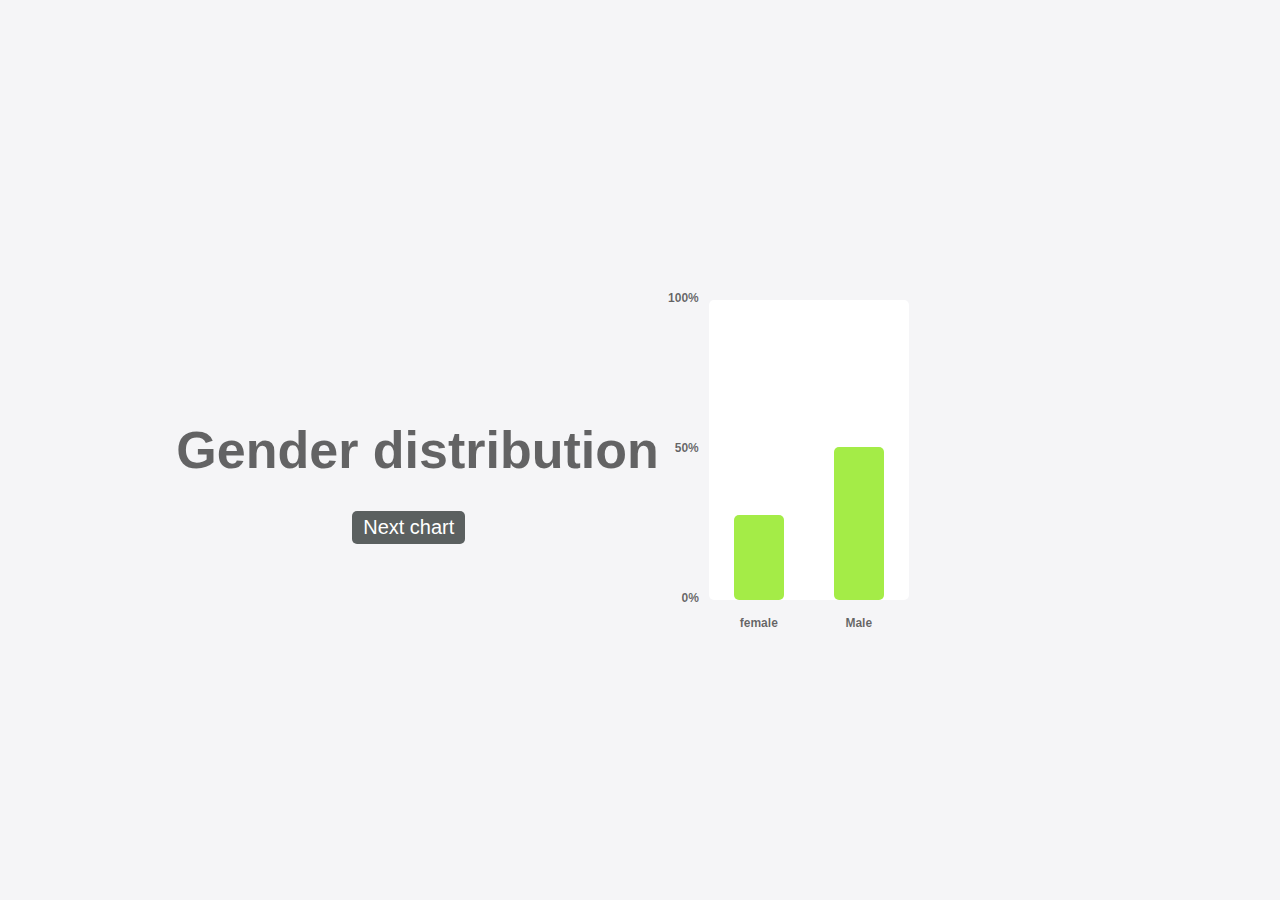
<file: index.html>
<!DOCTYPE html>
<html lang="en" dir="ltr">
  <head>
    <meta charset="utf-8">
    <title>Bar Chart</title>
    <link rel="stylesheet" href="chart1.css">
    <script src="https://cdnjs.cloudflare.com/ajax/libs/jquery/3.4.1/jquery.min.js" charset="utf-8"></script>
  </head>
  
  <body>
    <div class=pad>
      <button class="button"><a href="chart2.html" class="button">Next chart</a></button>
    </div>
<h1 class="title">Gender distribution</h1>
    <div class="chart">
      <ul class="numbers">
        <li><span>100%</span></li>
        <li><span>50%</span></li>
        <li><span>0%</span></li>
      </ul>
      <ul class="bars">
        <li><div class="bar" data-percentage="35.6"></div><span>female</span></li>
        <li><div class="bar" data-percentage="64.4"></div><span>Male</span></li>
      </ul>
    </div>

    <script type="text/javascript">
    $(function(){
      $('.bars li .bar').each(function(key, bar){
        var percentage = $(this).data('percentage');
        $(this).animate({
          'height' : percentage + '%'
        },1000);
      });
    });
    </script>

  </body>
</html>
</file>
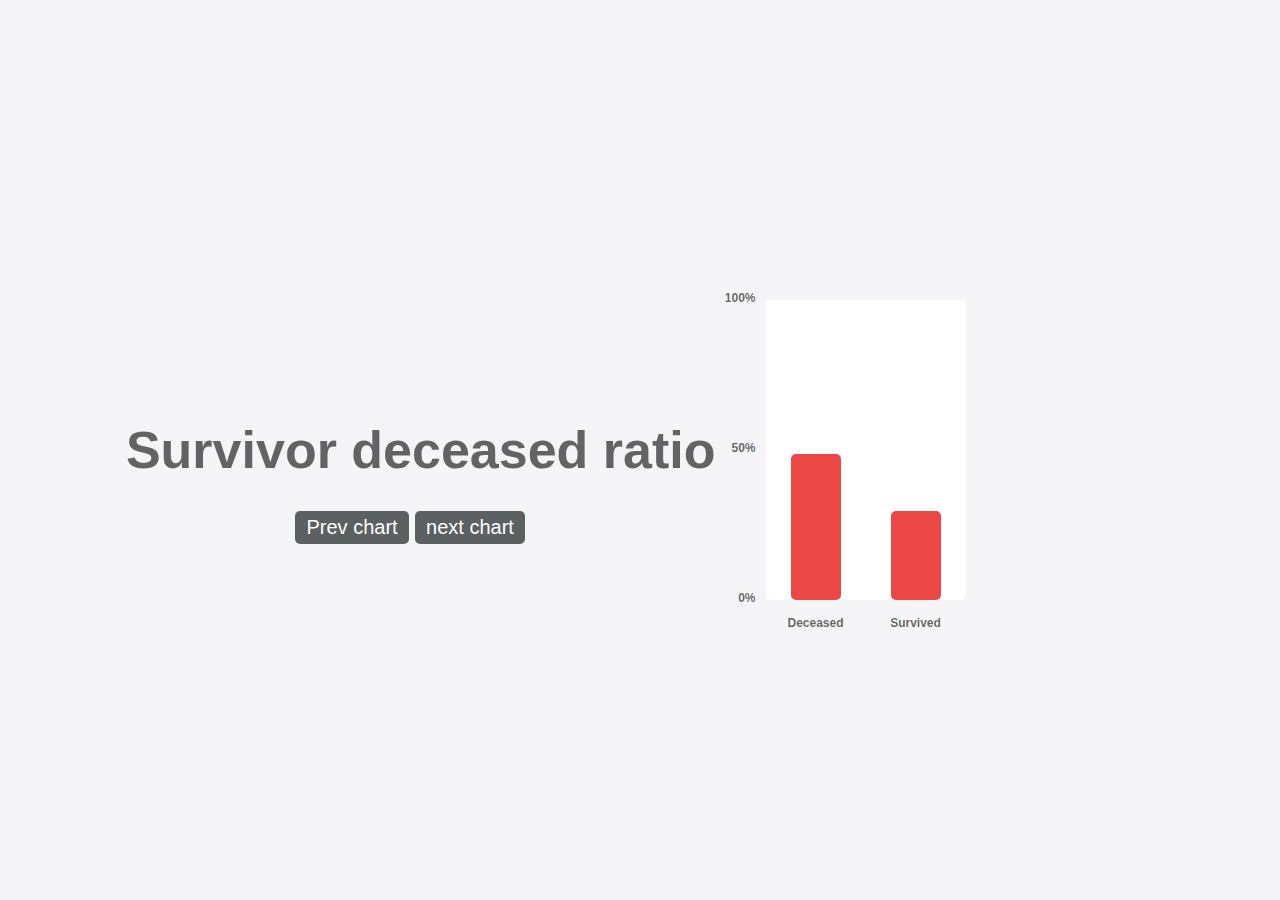
<file: chart2.html>
<!DOCTYPE html>
<html lang="en" dir="ltr">
  <head>
    <meta charset="utf-8">
    <title>Bar Chart</title>
    <link rel="stylesheet" href="chart2.css">
    <script src="https://cdnjs.cloudflare.com/ajax/libs/jquery/3.4.1/jquery.min.js" charset="utf-8"></script>
  </head>
  <body>
    <div class=pad>
      <button class="button"><a href="index.html" class="button">Prev chart</a></button>
      <button class="button"><a href="chart3.html" class="button">next chart</a></button>
    </div>
<h1 class="title">Survivor deceased ratio </h1>
    <div class="chart">
      <ul class="numbers">
        <li><span>100%</span></li>
        <li><span>50%</span></li>
        <li><span>0%</span></li>
      </ul>
      <ul class="bars">
        <li><div class="bar" data-percentage="61.8"></div><span>Deceased</span></li>
        <li><div class="bar" data-percentage="38.2"></div><span>Survived</span></li>
      </ul>
    </div>

    <script type="text/javascript">
    $(function(){
      $('.bars li .bar').each(function(key, bar){
        var percentage = $(this).data('percentage');
        $(this).animate({
          'height' : percentage + '%'
        },1000);
      });
    });
    </script>

  </body>
</html>
</file>
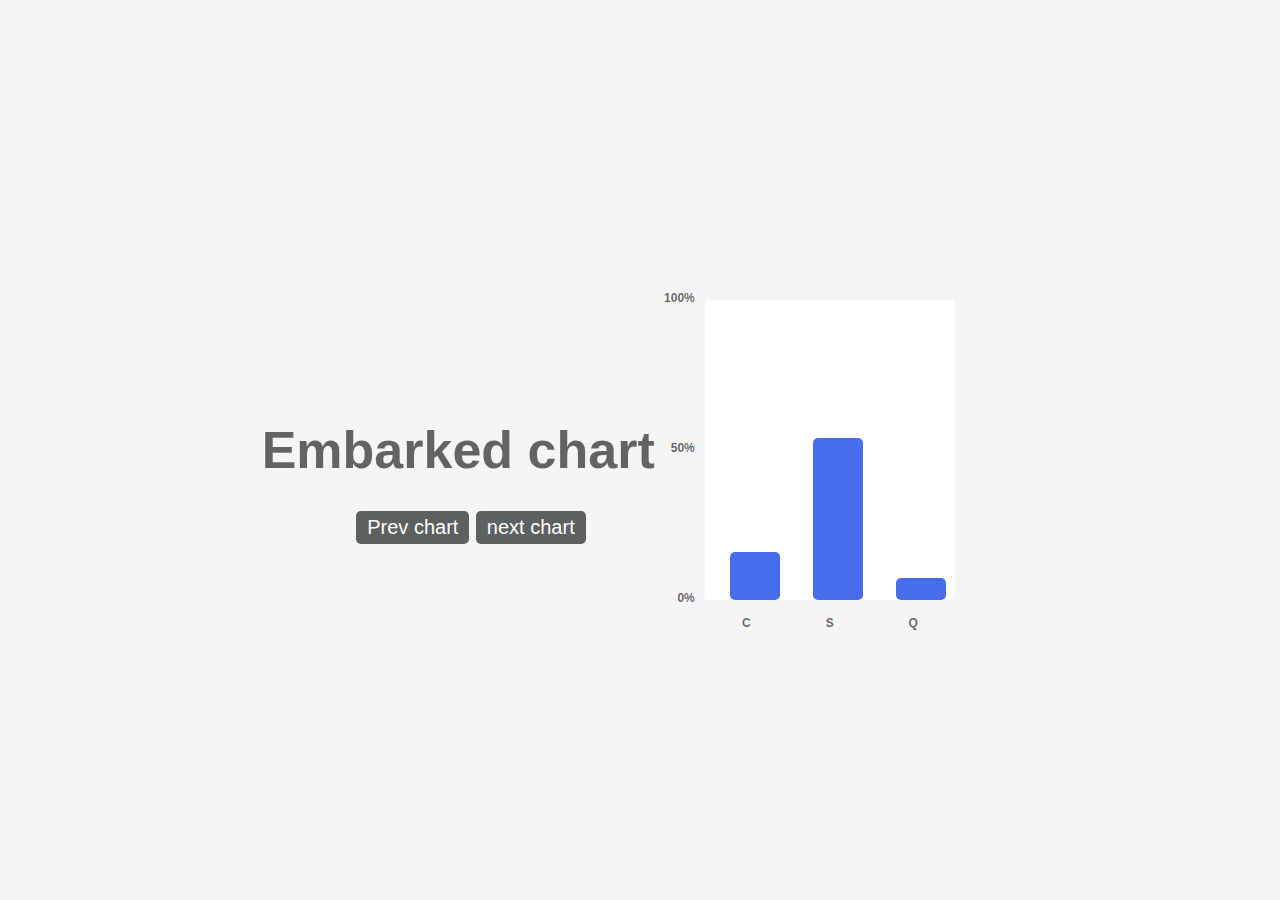
<file: chart3.html>
<!DOCTYPE html>
<html lang="en" dir="ltr">
  <head>
    <meta charset="utf-8">
    <title>Bar Chart</title>
    <link rel="stylesheet" href="chart3.css">
    <script src="https://cdnjs.cloudflare.com/ajax/libs/jquery/3.4.1/jquery.min.js" charset="utf-8"></script>
  </head>
  <body>
    <div class=pad>
      <button class="button"><a href="chart2.html" class="button">Prev chart</a></button>
      <button class="button"><a href="chart4.html" class="button">next chart</a></button>
    </div>
<h1 class="title">Embarked chart</h1>
    <div class="chart">
      <ul class="numbers">
        <li><span>100%</span></li>
        <li><span>50%</span></li>
        <li><span>0%</span></li>
      </ul>
      <ul class="bars">
        <li><div class="bar" data-percentage="20.6"></div><span>C</span></li>
        <li><div class="bar" data-percentage="69.9"></div><span>S</span></li>
        <li><div class="bar" data-percentage="9.4"></div><span>Q</span></li>
      </ul>
    </div>

    <script type="text/javascript">
    $(function(){
      $('.bars li .bar').each(function(key, bar){
        var percentage = $(this).data('percentage');
        $(this).animate({
          'height' : percentage + '%'
        },1000);
      });
    });
    </script>

  </body>
</html>
</file>
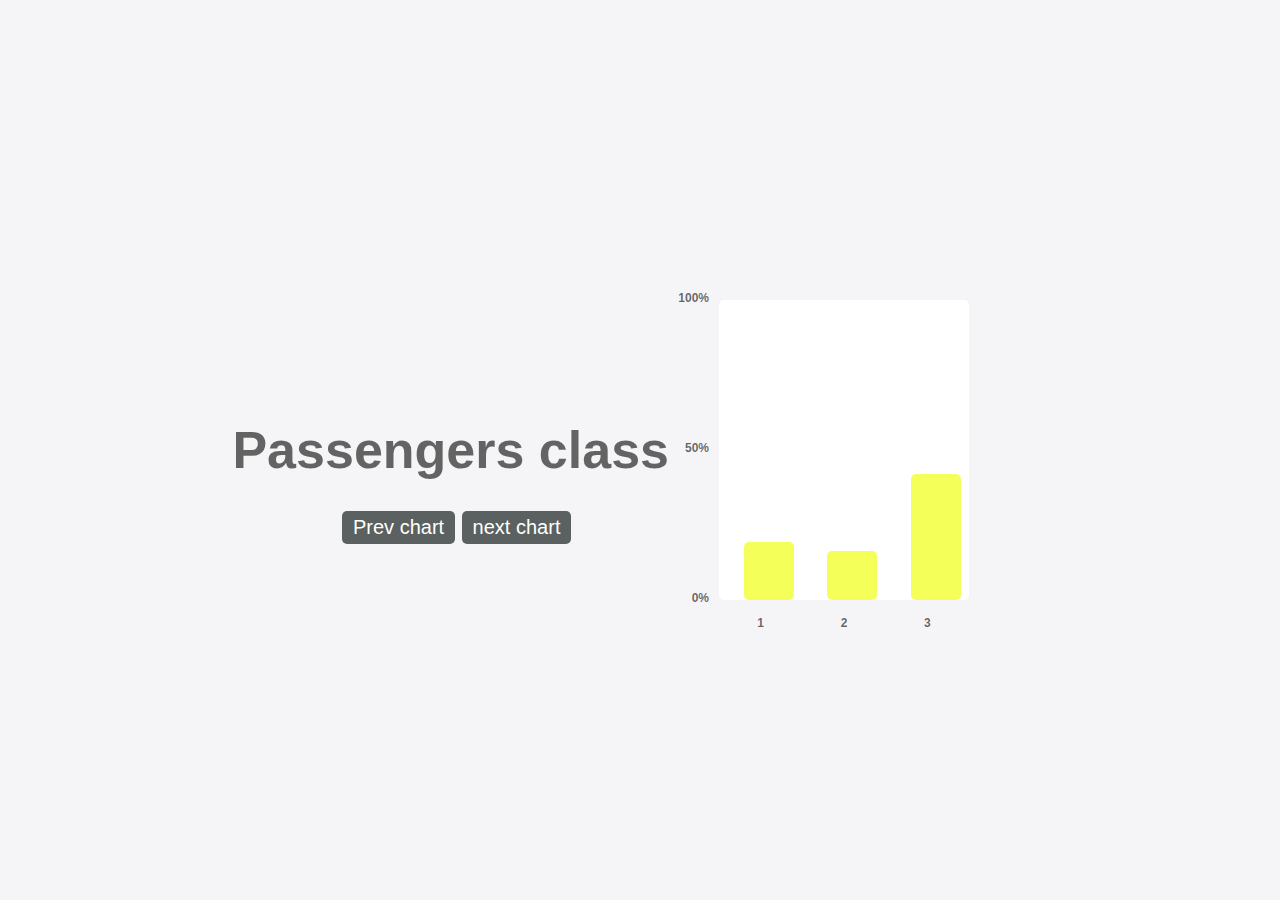
<file: chart4.html>
<!DOCTYPE html>
<html lang="en" dir="ltr">
  <head>
    <meta charset="utf-8">
    <title>Bar Chart</title>
    <link rel="stylesheet" href="chart4.css">
    <script src="https://cdnjs.cloudflare.com/ajax/libs/jquery/3.4.1/jquery.min.js" charset="utf-8"></script>
  </head>
  <body>
    <div class=pad>
        <button class="button"><a href="chart3.html" class="button">Prev chart</a></button>
        <button class="button"><a href="chart5.html" class="button">next chart</a></button>
      </div>
<h1 class="title">Passengers class</h1>
    <div class="chart">
      <ul class="numbers">
        <li><span>100%</span></li>
        <li><span>50%</span></li>
        <li><span>0%</span></li>
      </ul>
      <ul class="bars">
        <li><div class="bar" data-percentage="24.68"></div><span>1</span></li>
        <li><div class="bar" data-percentage="21.16"></div><span>2</span></li>
        <li><div class="bar" data-percentage="54.16"></div><span>3</span></li>
      </ul>
    </div>

    <script type="text/javascript">
    $(function(){
      $('.bars li .bar').each(function(key, bar){
        var percentage = $(this).data('percentage');
        $(this).animate({
          'height' : percentage + '%'
        },1000);
      });
    });
    </script>

  </body>
</html>
</file>
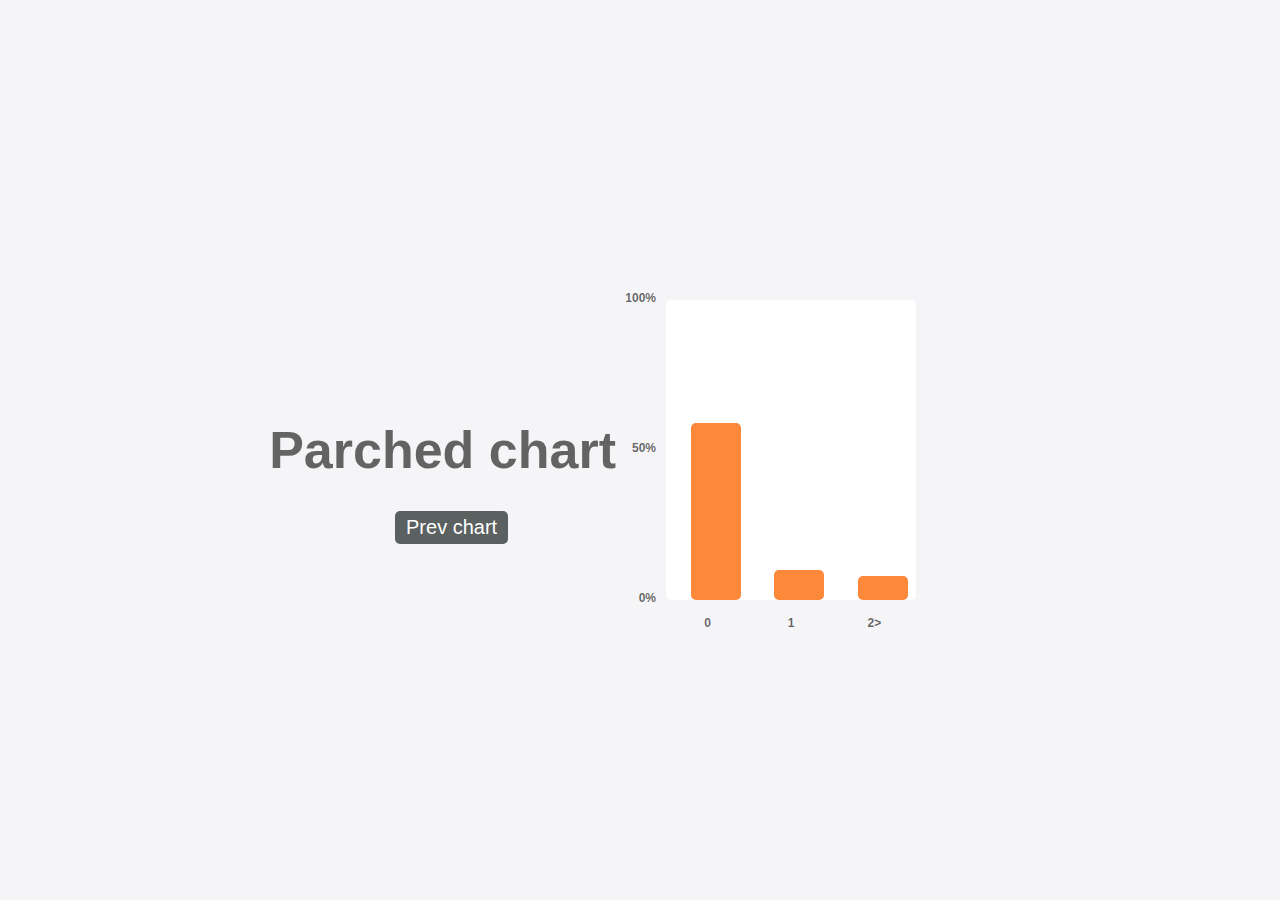
<file: chart5.html>
<!DOCTYPE html>
<html lang="en" dir="ltr">
  <head>
    <meta charset="utf-8">
    <title>Bar Chart</title>
    <link rel="stylesheet" href="chart5.css">
    <script src="https://cdnjs.cloudflare.com/ajax/libs/jquery/3.4.1/jquery.min.js" charset="utf-8"></script>
  </head>
  <body>
    <div class=pad>
        <button class="button"><a href="chart4.html" class="button">Prev chart</a></button>
      </div>
<h2 class="title">Parched chart</h2>
    <div class="chart">
      <ul class="numbers">
        <li><span>100%</span></li>
        <li><span>50%</span></li>
        <li><span>0%</span></li>
      </ul>
      <ul class="bars">
        <li><div class="bar" data-percentage="76.5"></div><span>0</span></li>
        <li><div class="bar" data-percentage="13"></div><span>1</span></li>
        <li><div class="bar" data-percentage="10.5"></div><span>2></span></li>
      </ul>
    </div>

    <script type="text/javascript">
    $(function(){
      $('.bars li .bar').each(function(key, bar){
        var percentage = $(this).data('percentage');
        $(this).animate({
          'height' : percentage + '%'
        },1000);
      });
    });
    </script>

  </body>
</html>
</file>
<file: chart1.css>
body{
    margin: 0;
    padding: 0;
    height: 100vh;
    display: flex;
    justify-content: center;
    align-items: center;
    font-family: "Roboto", sans-serif;
    background: #F5F5F7;
  }
  .pad{
    padding-top: 20px;
    padding-left: 30px;
    margin-right: -290px;
    margin-bottom: -135px;
  }
  .title{
      font-size: 52px;
      position: center;
      color: rgba(0, 0, 0, 0.596);
  }
  .button{
    border: 1px  white;
    padding: 5px 5px;
    font-size: 20px;
    font-family: "Roboto", sans-serif;
    cursor: pointer;
    margin: 1px;
    transition: 0.8s;
    position: relative;
    overflow: hidden;
    background: #5B6060;
    color: white;
    text-decoration: none;
    border-radius: 5px;
  }
  
  .chart{
    width: 300px;
    height: 300px;
    display: block;
  }
  
  .numbers{
    color: rgba(0, 0, 0, 0.596);
    margin: 0;
    padding: 0;
    width: 50px;
    height: 100%;
    display: inline-block;
    float: left;
  }
  
  .numbers li{
    list-style: none;
    height: 150px;
    position: relative;
    bottom: 145px;
  }
  
  .numbers span{
    font-size: 12px;
    font-weight: 600;
    position: absolute;
    bottom: 0;
    right: 10px;
  }
  
  .bars{
    color: rgba(0, 0, 0, 0.596);
    font-size: 12px;
    font-weight: 600;
    background: rgb(255, 255, 255);
    margin: 0;
    padding: 0;
    display: inline-block;
    width: 200px;
    height: 300px;
    border-radius: 5px;
  }
  
  .bars li{
    display: table-cell;
    width: 100px;
    height: 300px;
    position: relative;
  }
  
  .bars span{
    width: 100%;
    position: absolute;
    bottom: -30px;
    text-align: center;
  }
  
  .bars .bar{
    display: block;
    background: #a4ec47;
    width: 50px;
    position: absolute;
    bottom: 0;
    margin-left: 25px;
    text-align: center;
    border-radius: 5px;
    transition: 0.5s;
  }
  .bars .bar:hover{
    background: rgb(108, 235, 23);
    box-shadow: 0 0 10px 0 rgb(106, 255, 19);
    cursor: pointer;
  }
  
  .bars .bar:before{
    color: rgba(0, 0, 0, 0.596);
    content: attr(data-percentage) '%';
    position: relative;
    bottom: 20px;
  }
</file>
<file: chart2.css>
body{
    margin: 0;
    padding: 0;
    height: 100vh;
    display: flex;
    justify-content: center;
    align-items: center;
    font-family: "Roboto", sans-serif;
    background: #F5F5F7;
  }
  .title{
      font-size: 52px;
      position: center;
      color: rgba(0, 0, 0, 0.596);
  }
  .pad{
    padding-top: 20px;
    padding-left: 30px;
    margin-right: -400px;
    margin-bottom: -135px;
  }
  .button{
    border: 1px  white;
    padding: 5px 5px;
    font-size: 20px;
    font-family: "Roboto", sans-serif;
    cursor: pointer;
    margin: 1px;
    transition: 0.8s;
    position: relative;
    overflow: hidden;
    background: #5B6060;
    color: white;
    text-decoration: none;
    border-radius: 5px;
  }
  .chart{
    width: 300px;
    height: 300px;
    display: block;
  }
  
  .numbers{
    color: rgba(0, 0, 0, 0.596);
    margin: 0;
    padding: 0;
    width: 50px;
    height: 100%;
    display: inline-block;
    float: left;
  }
  
  .numbers li{
    list-style: none;
    height: 150px;
    position: relative;
    bottom: 145px;
  }
  
  .numbers span{
    font-size: 12px;
    font-weight: 600;
    position: absolute;
    bottom: 0;
    right: 10px;
  }
  
  .bars{
    color: rgba(0, 0, 0, 0.596);
    font-size: 12px;
    font-weight: 600;
    background: rgb(255, 255, 255);
    margin: 0;
    padding: 0;
    display: inline-block;
    width: 200px;
    height: 300px;
    border-radius: 5px;
  }
  
  .bars li{
    display: table-cell;
    width: 100px;
    height: 300px;
    position: relative;
  }
  
  .bars span{
    width: 100%;
    position: absolute;
    bottom: -30px;
    text-align: center;
  }
  
  .bars .bar{
    display: block;
    background: #ec4747;
    width: 50px;
    position: absolute;
    bottom: 0;
    margin-left: 25px;
    text-align: center;
    border-radius: 5px;
    transition: 0.5s;
  }
  .bars .bar:hover{
    background: rgb(235, 23, 122);
    box-shadow: 0 0 10px 0 rgb(255, 19, 164);
    cursor: pointer;
  }
  
  .bars .bar:before{
    color: rgba(0, 0, 0, 0.596);
    content: attr(data-percentage) '%';
    position: relative;
    bottom: 20px;
  }
</file>
<file: chart3.css>
body{
    margin: 0;
    padding: 0;
    height: 100vh;
    display: flex;
    justify-content: center;
    align-items: center;
    font-family: "Roboto", sans-serif;
    background: #F5F5F7;
  }
  .title{
      font-size: 52px;
      position: center;
      color: rgba(0, 0, 0, 0.596);
  }
  .pad{
    padding-top: 20px;
    padding-left: 30px;
    margin-right: -325px;
    margin-bottom: -135px;
  }
  .button{
    border: 1px  white;
    padding: 5px 5px;
    font-size: 20px;
    font-family: "Roboto", sans-serif;
    cursor: pointer;
    margin: 1px;
    transition: 0.8s;
    position: relative;
    overflow: hidden;
    background: #5B6060;
    color: white;
    text-decoration: none;
    border-radius: 5px;
  }
  
  .chart{
    width: 300px;
    height: 300px;
    display: block;
  }
  
  .numbers{
    color: rgba(0, 0, 0, 0.596);
    margin: 0;
    padding: 0;
    width: 50px;
    height: 100%;
    display: inline-block;
    float: left;
  }
  
  .numbers li{
    list-style: none;
    height: 150px;
    position: relative;
    bottom: 145px;
  }
  
  .numbers span{
    font-size: 12px;
    font-weight: 600;
    position: absolute;
    bottom: 0;
    right: 10px;
  }
  
  .bars{
    color: rgba(0, 0, 0, 0.596);
    font-size: 12px;
    font-weight: 600;
    background: rgb(255, 255, 255);
    margin: 0;
    padding: 0;
    display: table-cell;
    width: 300px;
    height: 300px;
    border-radius: 5px;
  }
  
  .bars li{
    display: table-cell;
    width: 100px;
    height: 300px;
    position: relative;
  }
  
  .bars span{
    width: 100%;
    position: absolute;
    bottom: -30px;
    text-align: center;
  }
  
  .bars .bar{
    display: block;
    background: #476dec;
    width: 50px;
    position: absolute;
    bottom: 0;
    margin-left: 25px;
    text-align: center;
    border-radius: 5px;
    transition: 0.5s;
  }
  .bars .bar:hover{
    background: rgb(23, 168, 235);
    box-shadow: 0 0 10px 0 rgb(23, 168, 235);;
    cursor: pointer;
  }
  
  .bars .bar:before{
    color: rgba(0, 0, 0, 0.596);
    content: attr(data-percentage) '%';
    position: relative;
    bottom: 20px;
  }
</file>
<file: chart4.css>
body{
    margin: 0;
    padding: 0;
    height: 100vh;
    display: flex;
    justify-content: center;
    align-items: center;
    font-family: "Roboto", sans-serif;
    background: #F5F5F7;
  }
  .title{
      font-size: 52px;
      position: center;
      color: rgba(0, 0, 0, 0.596);
  }
  .pad{
    padding-top: 20px;
    padding-left: 30px;
    margin-right: -340px;
    margin-bottom: -135px;
  }
  .button{
    border: 1px  white;
    padding: 5px 5px;
    font-size: 20px;
    font-family: "Roboto", sans-serif;
    cursor: pointer;
    margin: 1px;
    transition: 0.8s;
    position: relative;
    overflow: hidden;
    background: #5B6060;
    color: white;
    text-decoration: none;
    border-radius: 5px;
  }
  
  
  .chart{
    width: 300px;
    height: 300px;
    display: block;
  }
  
  .numbers{
    color: rgba(0, 0, 0, 0.596);
    margin: 0;
    padding: 0;
    width: 50px;
    height: 100%;
    display: inline-block;
    float: left;
  }
  
  .numbers li{
    list-style: none;
    height: 150px;
    position: relative;
    bottom: 145px;
  }
  
  .numbers span{
    font-size: 12px;
    font-weight: 600;
    position: absolute;
    bottom: 0;
    right: 10px;
  }
  
  .bars{
    color: rgba(0, 0, 0, 0.596);
    font-size: 12px;
    font-weight: 600;
    background: rgb(255, 255, 255);
    margin: 0;
    padding: 0;
    display: table-cell;
    width: 300px;
    height: 300px;
    border-radius: 5px;
  }
  
  .bars li{
    display: table-cell;
    width: 100px;
    height: 300px;
    position: relative;
  }
  
  .bars span{
    width: 100%;
    position: absolute;
    bottom: -30px;
    text-align: center;
  }
  
  .bars .bar{
    display: block;
    background: #f4ff59;
    width: 50px;
    position: absolute;
    bottom: 0;
    margin-left: 25px;
    text-align: center;
    border-radius: 5px;
    transition: 0.5s;
  }
  .bars .bar:hover{
    background: #a4ec47;
    box-shadow: 0 0 10px 0 #b7fc5d;
    cursor: pointer;
  }
  
  .bars .bar:before{
    color: rgba(0, 0, 0, 0.596);
    content: attr(data-percentage) '%';
    position: relative;
    bottom: 20px;
  }
</file>
<file: chart5.css>
body{
    margin: 0;
    padding: 0;
    height: 100vh;
    display: flex;
    justify-content: center;
    align-items: center;
    font-family: "Roboto", sans-serif;
    background: #F5F5F7;
  }
  .title{
      font-size: 52px;
      position: center;
      color: rgba(0, 0, 0, 0.596);
  }
  .pad{
    padding-top: 20px;
    padding-left: 30px;
    margin-right: -240px;
    margin-bottom: -135px;
  }
  .button{
    border: 1px  white;
    padding: 5px 5px;
    font-size: 20px;
    font-family: "Roboto", sans-serif;
    cursor: pointer;
    margin: 1px;
    transition: 0.8s;
    position: relative;
    overflow: hidden;
    background: #5B6060;
    color: white;
    text-decoration: none;
    border-radius: 5px;
  }
  
  
  .chart{
    width: 300px;
    height: 300px;
    display: block;
  }
  
  .numbers{
    color: rgba(0, 0, 0, 0.596);
    margin: 0;
    padding: 0;
    width: 50px;
    height: 100%;
    display: inline-block;
    float: left;
  }
  
  .numbers li{
    list-style: none;
    height: 150px;
    position: relative;
    bottom: 145px;
  }
  
  .numbers span{
    font-size: 12px;
    font-weight: 600;
    position: absolute;
    bottom: 0;
    right: 10px;
  }
  
  .bars{
    color: rgba(0, 0, 0, 0.596);
    font-size: 12px;
    font-weight: 600;
    background: rgb(255, 255, 255);
    margin: 0;
    padding: 0;
    display: table-cell;
    width: 300px;
    height: 300px;
    border-radius: 5px;
  }
  
  .bars li{
    display: table-cell;
    width: 100px;
    height: 300px;
    position: relative;
  }
  
  .bars span{
    width: 100%;
    position: absolute;
    bottom: -30px;
    text-align: center;
  }
  
  .bars .bar{
    display: block;
    background: #fd883a;
    width: 50px;
    position: absolute;
    bottom: 0;
    margin-left: 25px;
    text-align: center;
    border-radius: 5px;
    transition: 0.5s;
  }
  .bars .bar:hover{
    background: #ff9752;
    box-shadow: 0 0 10px 0 #fda23a;
    cursor: pointer;
  }
  
  .bars .bar:before{
    color: rgba(0, 0, 0, 0.596);
    content: attr(data-percentage) '%';
    position: relative;
    bottom: 20px;
  }
</file>
